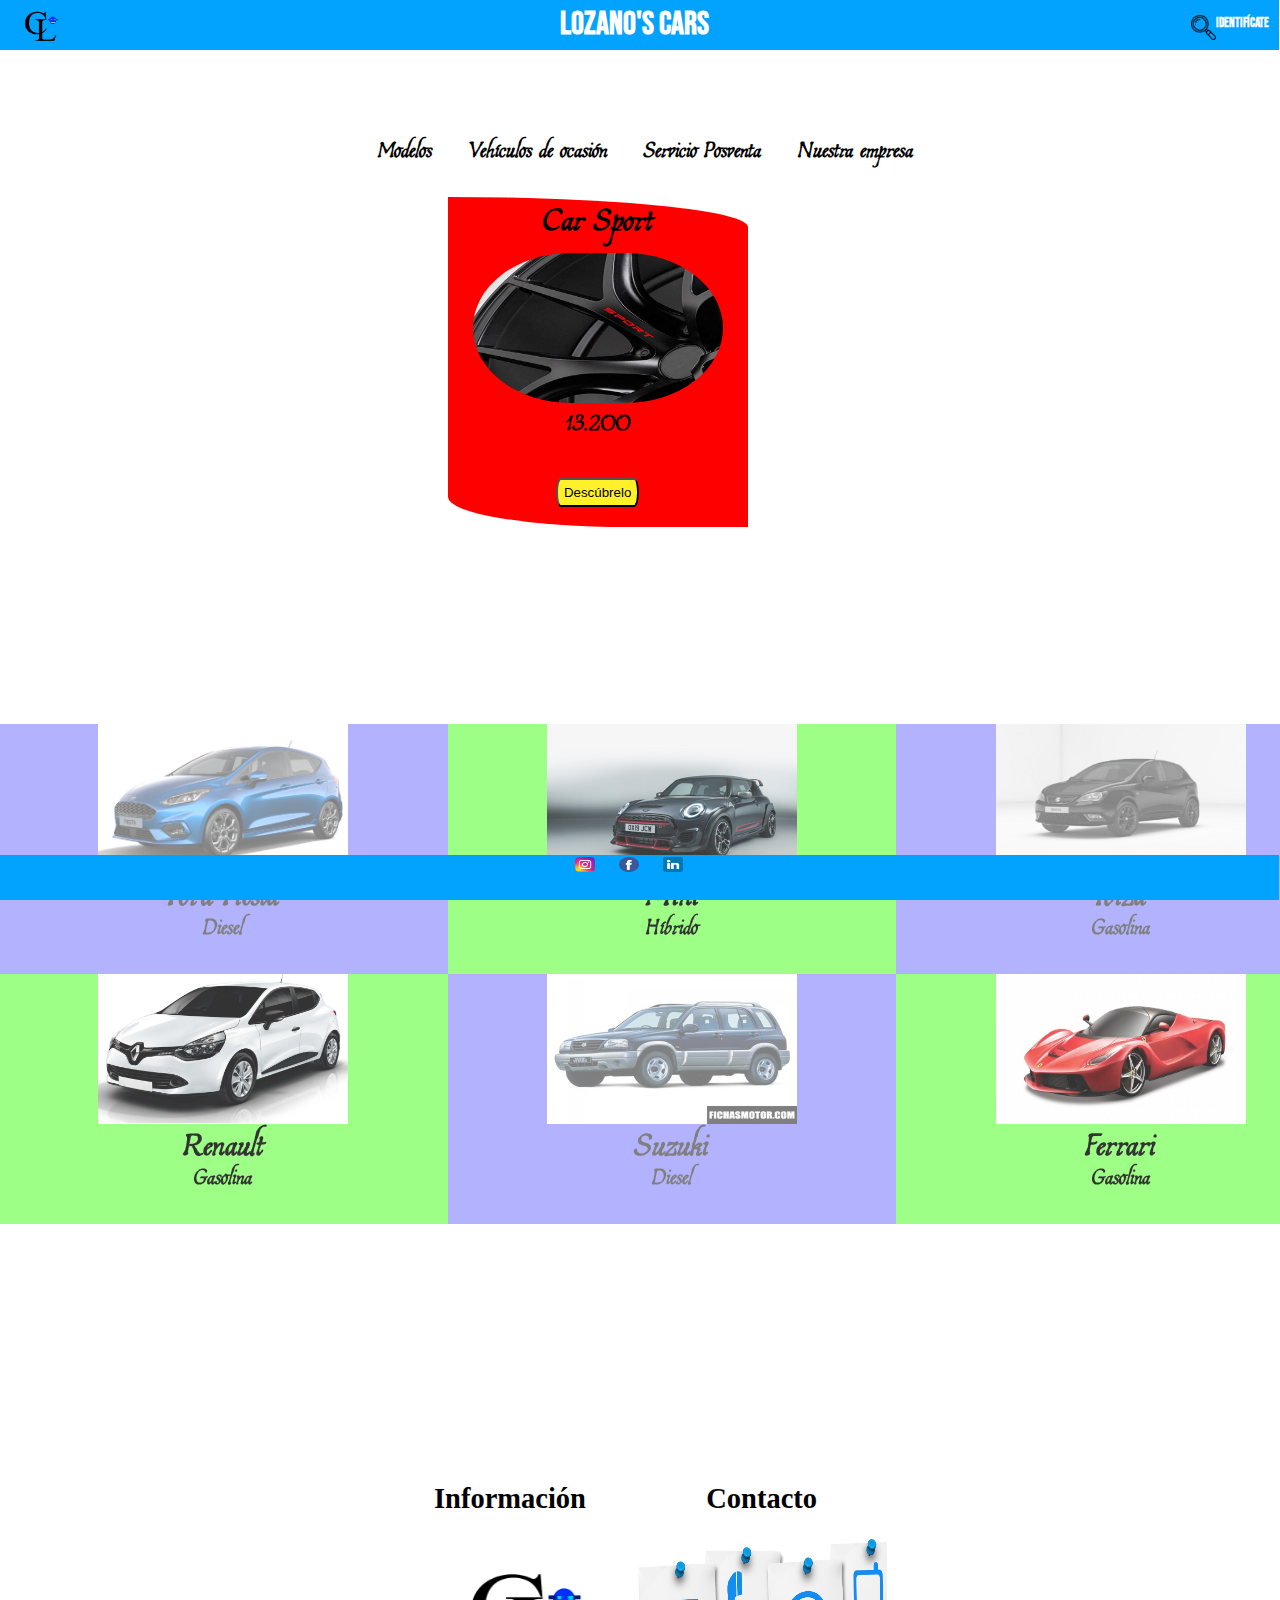
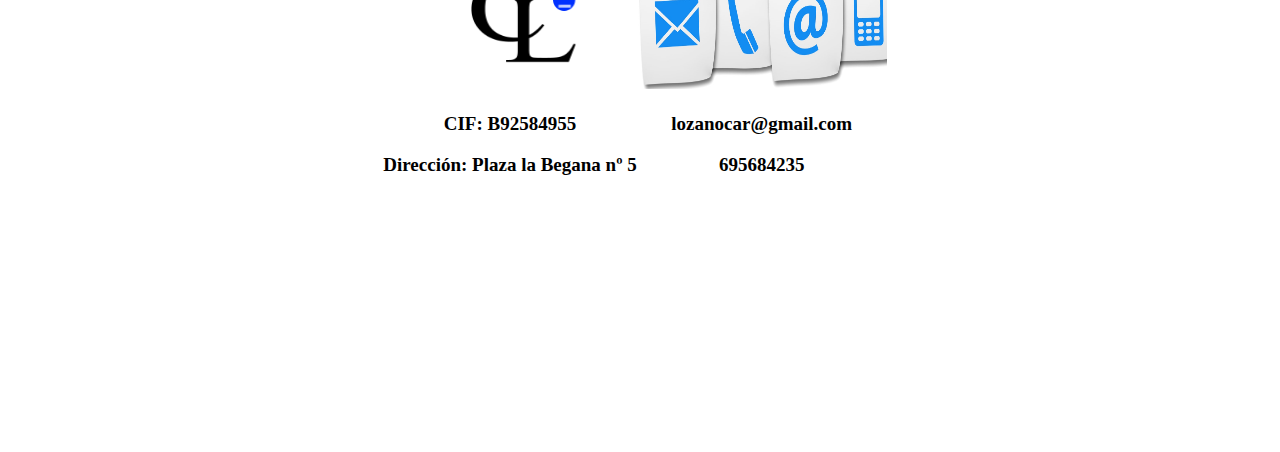
<file: index.html>
<!DOCTYPE html>
<html lang="es">

<head>
    <title>Lozano's cars</title>
    <meta charset="UTF-8">
    <meta name="title" content="CSS">
    <link rel="stylesheet" href="estilos.css" media="screen">
    <!--Llamar al CSS-->
    <link rel="preconnect" href="https://fonts.googleapis.com">
    <link rel="preconnect" href="https://fonts.gstatic.com" crossorigin>
    <link href="https://fonts.googleapis.com/css2?family=Estonia&display=swap" rel="stylesheet">
    <!-- Llama a la fuente Google Font - Estonia -->
    <meta name="viewport" content="width=device-width, initial-scale=1.0">
    <!--Realizar responsive-->
</head>

<body>

    <header>
        <img id="logo" src="imagen/logo.png" width="75" height="75" alt="logo">
        <h5 class="identificate identificate2">Identifícate</h5>
        <img class="identificate" src="imagen/identificate.png" width="25" height="25" alt="identificar">
        <h1 id="centrarheard">Lozano's cars</h1>
    </header>

    <!-- Menos de 768px -->
    <nav id="nav1">
        <ul>
            <!-- tooltip y tooltiptext para añadir información visible y se vea al ponernos sobre el icono -->
            <li class="tooltip"><img src="imagen/modelo.png" width="30" height="30" alt="Modelos">
                <div class="tooltiptext">Modelos</div>
            </li>
            <li class="tooltip"><img src="imagen/ocasion.png" width="30" height="30" alt="Vehículos de ocasión">
                <div class="tooltiptext">Vehículos de ocasión</div>
            </li>
            <li class="tooltip"><img src="imagen/post.png" width="30" height="30" alt="Postventa">
                <div class="tooltiptext">Servicio Posventa</div>
            </li>
            <li class="tooltip"><img src="imagen/empresa.png" width="30" height="30" alt="Nuestra empresa">
                <div class="tooltiptext">Nuestra empresa</div>
            </li>
        </ul>
    </nav>

    <!-- 768px o Más-->
    <nav id="nav2">
        <ul>
            <li><b>Modelos</b></li>
            <li><b>Vehículos de ocasión</b></li>
            <li><b>Servicio Posventa</b></li>
            <li><b>Nuestra empresa</b></li>
        </ul>
    </nav>

    <!--768px menos y más-->
    <main >
        <section>
            <h2 class="eliminar">Zona de promoción</h2>
            <!--Especifico las zonas y no lo saco en el html-->
            <article class="promocion">
                <h2>Car Sport</h2>
                <img class="imagenbordes" src="imagen/sport.jpg" width="250" height="150" alt="sport">
                <p><b>13.200</b></p>
                <button class="boton" onclick="window.location.href='coches.html'">Descúbrelo</button> 
                <!-- Botón con enlace a la página -->
            </article>
        </section>
        <section>
            <h2 class="eliminar">Zona de productos</h2>
            <article class="coches6 coches3">  
                <img src="imagen/fordfiesta.jpg" width="250" height="150" alt="fiesta">
                <h2 class="pegaito">Ford Fiesta</h2>
                <p class="pegaito2"><b>Diesel</b></p>
            </article>
            <article class="coches6 coches3">
                <img src="imagen/mini.jpg" width="250" height="150" alt="mini">
                <h2 class="pegaito">Mini</h2>
                <p class="pegaito2"><b>Híbrido</b></p>
            </article>
            <article class="coches6 coches3">
                <img src="imagen/ibiza.jpeg" width="250" height="150" alt="ibiza">
                <h2 class="pegaito">Ibiza</h2>
                <p class="pegaito2"><b>Gasolina</b></p>
            </article>
            <article class="coches6">
                <img src="imagen/renault.jpg" width="250" height="150" alt="renault">
                <h2 class="pegaito">Renault</h2>
                <p class="pegaito2"><b>Gasolina</b></p>
            </article>
            <article class="coches6">
                <img src="imagen/suzuki.jpg" width="250" height="150" alt="suzuki">
                <h2 class="pegaito">Suzuki</h2>
                <p class="pegaito2"><b>Diesel</b></p>
            </article>
            <article class="coches6">
                <img src="imagen/ferrari.jpg" width="250" height="150" alt="ferrari">
                <h2 class="pegaito">Ferrari</h2>
                <p class="pegaito2"><b>Gasolina</b></p>
            </article>
        </section>
        <section class="unionsection">
            <h2 class="eliminar">Bloque de información</h2>
            <article>
                <h2>Información</h2>
                <img src="imagen/logo.png" width="250" height="150" alt="logo2">
                <p><b>CIF: B92584955</b></p>
                <p><b>Dirección: Plaza la Begana nº 5</b></p>
            </article>
            <article class="separararticle">
                <h2>Contacto</h2>
                <img src="imagen/contacto.jpg" width="250" height="150" alt="contacto">
                <p><b>lozanocar@gmail.com</b></p>
                <p><b>695684235</b></p>
            </article>
        </section>
    </main>
    

    <footer>
        <div id="footerbottom">
            <img class="separariconopie" src="imagen/instagram.png" width="25" height="25" alt="instagram">
            <img class="separariconopie" src="imagen/facebook.png" width="25" height="25" alt="facebook">
            <img class="separariconopie" src="imagen/linkedin.png" width="25" height="25" alt="linkedin">
        </div>
    </footer>

</body>

</html>
</file>
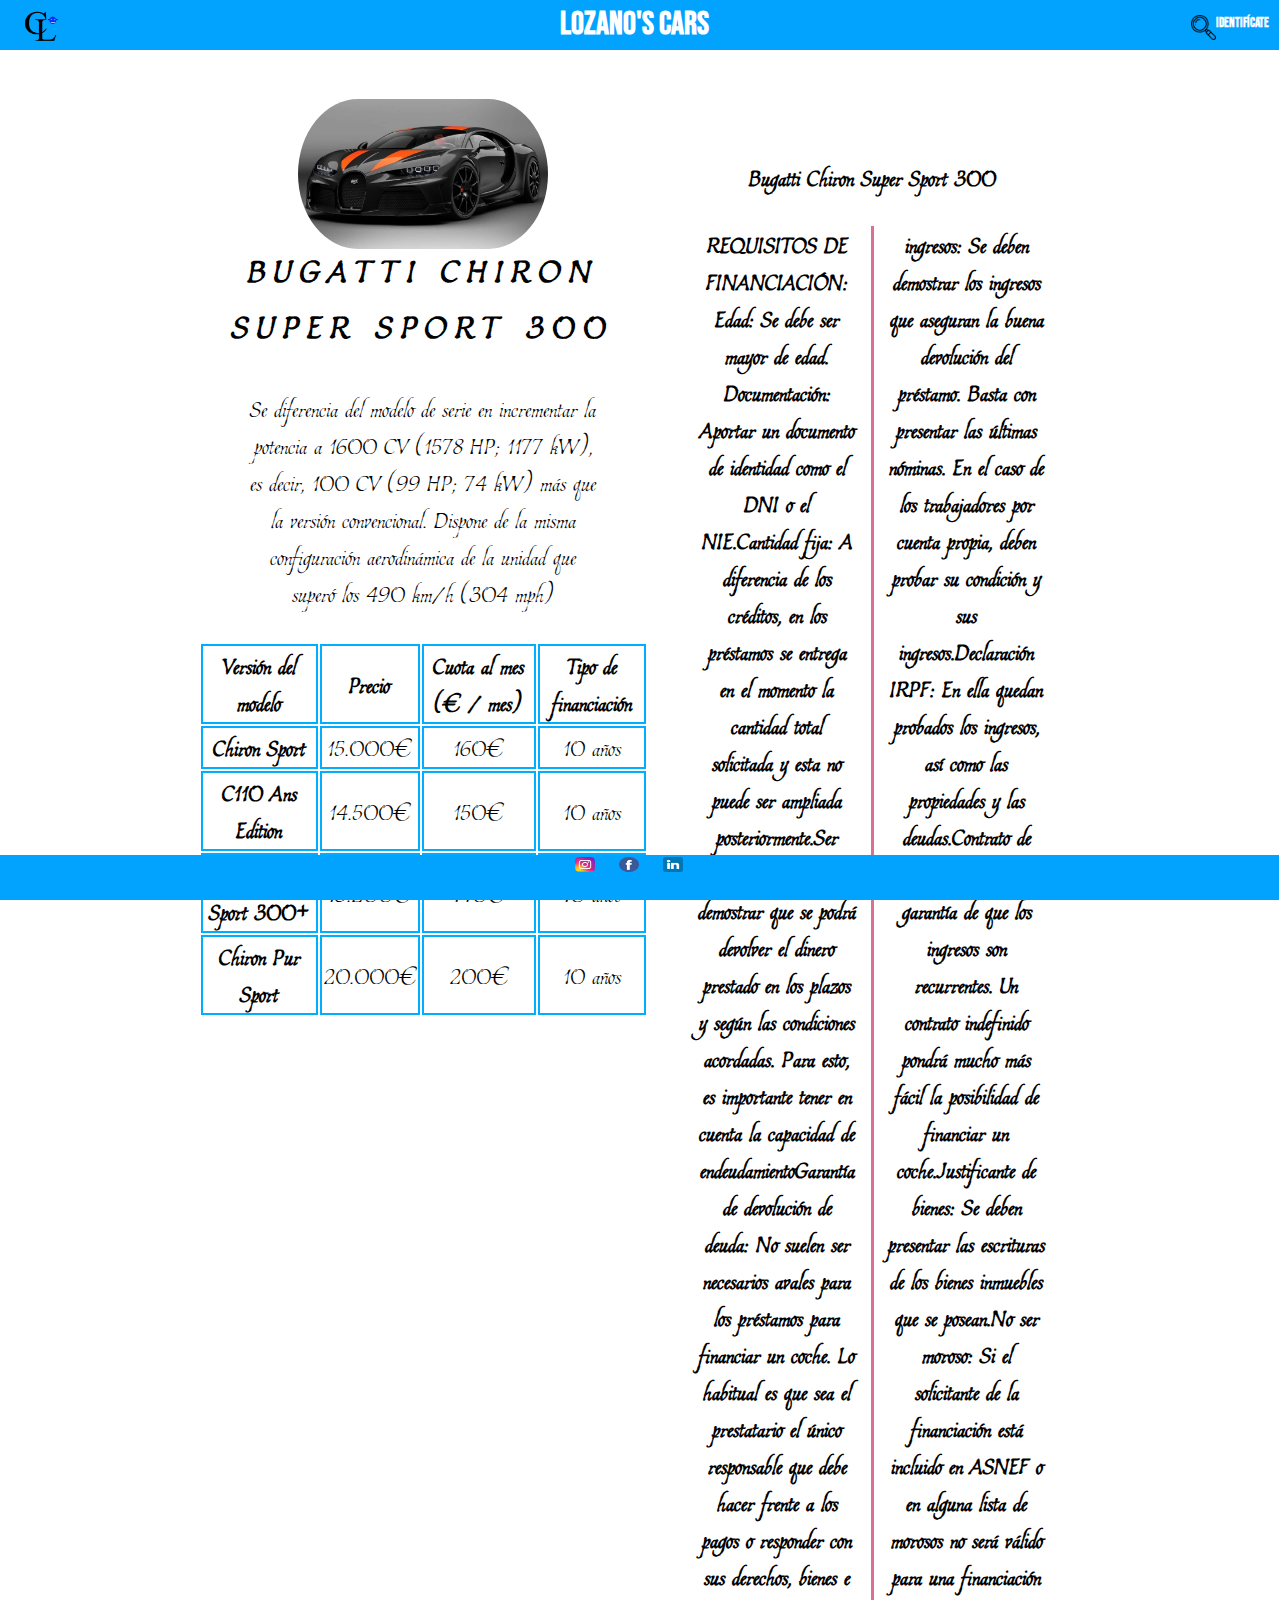
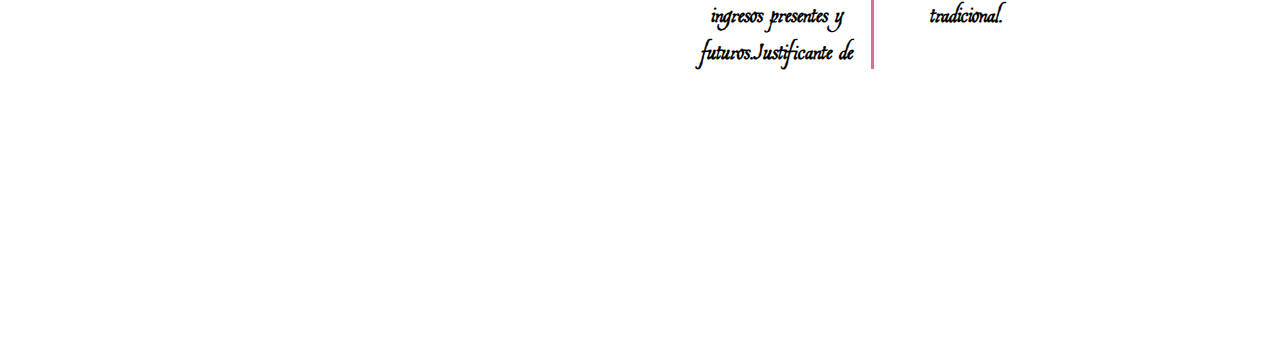
<file: coches.html>
<!DOCTYPE html>
<html lang="es">

<head>
    <title>Coches</title>
    <meta charset="UTF-8">
    <meta name="title" content="CSS">
    <link rel="stylesheet" href="estilos.css" media="screen">
    <link rel="preconnect" href="https://fonts.googleapis.com">
    <link rel="preconnect" href="https://fonts.gstatic.com" crossorigin>
    <link href="https://fonts.googleapis.com/css2?family=Estonia&display=swap" rel="stylesheet">
    <meta name="viewport" content="width=device-width, initial-scale=1.0">
</head>

<body>

    <header>
        <img id="logo" src="imagen/logo.png" width="75" height="75" alt="">
        <h5 class="identificate identificate2">Identifícate</h5>
        <img class="identificate" src="imagen/identificate.png" width="25" height="25" alt="">
        <h1 id="centrarheard">Lozano's cars</h1>
    </header>

    <main class="juntitos">
        <section >
            <h2 class="eliminar">Promoción</h2>
            <article >
                <h2 class="eliminar">Coche</h2>
                <img class="imagenborde" src="imagen/cochesport.jpg" width="250" height="150" alt="">
                <h2 class="letramodelo">Bugatti Chiron Super Sport 300</h2>
                <p class="texto">Se diferencia del modelo de serie en incrementar la potencia a 1600 CV (1578 HP; 1177 kW), es decir, 100 CV (99 HP; 74 kW) más que la versión convencional. Dispone de la misma configuración aerodinámica de la unidad que superó los 490 km/h (304 mph)</p>
                <table>  
                    <thead>   <!--Cabecera-->
                        <tr>    <!--Fila-->
                            <th><b>Versión del modelo</b></th>    <!--Columnas-->
                            <th><b>Precio</b></th>
                            <th class="Nomostrar"><b>Cuota al mes (€ / mes)</b></th>
                            <th class="Nomostrar"><b>Tipo de financiación</b></th>
                        </tr>
                    </thead>
                    <tbody>    <!--Cuerpo-->
                        <tr>   
                            <td><b>Chiron Sport</b></td>    
                            <td>15.000€</td>
                            <td class="Nomostrar">160€</td>
                            <td class="Nomostrar">10 años</td>
                        </tr>
                        <tr>   
                            <td><b>C110 Ans Edition</b></td>    
                            <td>14.500€</td>
                            <td class="Nomostrar">150€</td>
                            <td class="Nomostrar">10 años</td>
                        </tr>
                        <tr>   
                            <td><b>Chiron Super Sport 300+</b></td>    
                            <td>13.200€</td>
                            <td class="Nomostrar">140€</td>
                            <td class="Nomostrar">10 años</td>
                        </tr>
                        <tr>   
                            <td><b>Chiron Pur Sport</b></td>    
                            <td>20.000€</td>
                            <td class="Nomostrar">200€</td>
                            <td class="Nomostrar">10 años</td>
                        </tr>
                    </tbody>
                </table>
            </article>
            <article >
                <h2 class="eliminar">Requisitos</h2>
                <p><b>Bugatti Chiron Super Sport 300</b></p>
                <p class="columnas texto"><b>REQUISITOS DE FINANCIACIÓN: <b>Edad</b>: Se debe ser mayor de edad. <b>Documentación</b>: Aportar un documento de identidad como el DNI o el NIE.<b>Cantidad fija</b>: A diferencia de los créditos, en los préstamos se entrega en el momento la cantidad total solicitada y esta no puede ser ampliada posteriormente.<b>Ser solvente</b>: Hay que demostrar que se podrá devolver el dinero prestado en los plazos y según las condiciones acordadas. Para esto, es importante tener en cuenta la capacidad de endeudamiento<b>Garantía de devolución de deuda</b>: No suelen ser necesarios avales para los préstamos para financiar un coche. Lo habitual es que sea el prestatario el único responsable que debe hacer frente a los pagos o responder con sus derechos, bienes e ingresos presentes y futuros.<b>Justificante de ingresos</b>: Se deben demostrar los ingresos que aseguran la buena devolución del préstamo. Basta con presentar las últimas nóminas. En el caso de los trabajadores por cuenta propia, deben probar su condición y sus ingresos.<b>Declaración IRPF</b>: En ella quedan probados los ingresos, así como las propiedades y las deudas.<b>Contrato de trabajo</b>: Es una garantía de que los ingresos son recurrentes. Un contrato indefinido pondrá mucho más fácil la posibilidad de financiar un coche.<b>Justificante de bienes</b>: Se deben presentar las escrituras de los bienes inmuebles que se posean.<b>No ser moroso</b>: Si el solicitante de la financiación está incluido en ASNEF o en alguna lista de morosos no será válido para una financiación tradicional.</b></p>
            </article>
        </section>
    </main>


    <footer>
        <div id="footerbottom">
            <img class="separariconopie" src="imagen/instagram.png" width="25" height="25" alt="">
            <img class="separariconopie" src="imagen/facebook.png" width="25" height="25" alt="">
            <img class="separariconopie" src="imagen/linkedin.png" width="25" height="25" alt="">
        </div>
    </footer>

</body>

</html>
</file>
<file: estilos.css>
/**********************************************************************************MENOS de 768px***********************************************************************/
body{
    display: grid;
    /* Definimos las columnas y filas */
    grid-template-columns: 100%;  /*Definimos el grosor de dos columnas porque solo tenemos un lateral*/
    /* grid-template-rows: 70px 50px 580px 70px;  Definimos el grosor las filas, comenzando desde arriba hacia abajo, header,nav,footer */
    grid-template-rows: 30% 20% 500px 10%;  /*Definimos el grosor las filas, comenzando desde arriba hacia abajo, header,nav,footer*/
    /* Definimos las celdas*/
    grid-template-areas:    "zona_header zona_header"  /*Para que el cabezado/header ocupe toda las columnas de una fila*/
                            "zona_nav zona_nav"      /*Para que la barra de navegación/nav ocupe toda las columnas de una fila*/
                            "zona_main zona_main"      /*Para que la barra de cuerpo/main ocupe toda las columnas de una fila*/
                            "zona_footer zona_footer";  /*Para que el pie de página/footer ocupe toda las columnas de una fila*/
    margin: -0.1%;          /*Quitar los márgenes de fuera*/
}

@font-face{ /*Declaramos para usar la fuente descargada*/
    font-family: FuenteLozano;  /*Nombre puesto por mí*/
    src: url("./Bebas_Neue/BebasNeue-Regular.ttf");
}


header{  /*Cabecero*/
    /*Grid*/
    grid-area:zona_header; /* Definimos el area de nuestro elemento*/
    /*Caja*/
    background-color: #02a2ff;   /*Fondo del encabezado*/
    /*Fuente Descargada*/
    font-family: "FuenteLozano";   /*Nombre de como hemos declarado la fuente descargada*/
    /*Fuente*/
    color: white;               /*Color de la letra*/
    /*Posición de la cabecera*/
    position: fixed;  /*Para que no se desplace*/
    width: 100%;
    top: 0;  /*Se coloque arriba del todo*/
    height: 50px;
}

#centrarheard{
    margin-left: 80px;   /*Usado para dejar más centrado el título, ya que con los iconos no terminaba de ponerse en condiciones*/
    margin-top: 5px;
}

#logo{
    position: absolute;  /*De este modo se va a donde indiquemos abajo con text-align, es decir, a la izquierda*/
    text-align: left;
    height: 50px;
}

.identificate{
    margin-top: 15px;  /*Bajamos el icono un poco para que esé a la altura aproximada del título y logo*/
    float: right;  /*Lo mandamos a la derecha para que esté cada imagen a un lado del texto*/
}

.identificate2{
    margin-right: 10px;  /*Separamos de la derecha para que no esté tan pegado al margen de la web*/
}

#nav1 {  /*Barra de navegación debajo del cabecero*/
    /*GRIP*/
    grid-area:zona_nav;
    /*Posición de la barra de navegación*/
    margin: auto;
    margin-top: -60px;
}


/**********************************************************************************768px o más**************************************************************************/
@media screen and (min-width:768px) {
    #nav2 {  /*Barra de navegación debajo del cabecero*/
        /*GRIP*/
        grid-area:zona_nav;
        /*Posición de la barra de navegación*/
        margin: auto;
        margin-top: -60px;
        font-family:'Estonia', cursive;  /*Usar la fuente Google Font - Estonia*/
        font-size: 30px;
    }
    #nav1{
        visibility:hidden;
    }
}
/**********************************************************************************768px o más**************************************************************************/

ul {
    list-style-type: none;   /*Quitamos el símbolo de la lista*/
}

li {
    display: inline;  /*Ponemos en línea la lista*/
    margin-right: 30px;  /*Separación entre las palabras de la lista */
}

/* tooltip y tooltiptext para añadir información visible y se vea al ponernos sobre el icono */
.tooltip {
    position: relative;
    display: inline-block;  /*Que coja el mensaje por cada imagen y muestre en dicha posición*/
}
  
.tooltip .tooltiptext {
    /*Definición de cada imagen*/
    visibility: hidden;  /*Ocultar letras y muestre al poner el ratón con el hover*/
    width: 120px;
    background-color: #02a2ff;
    color: #fff;
    text-align: center;
    border-radius: 6px;  /*Redondear bordes*/
    padding: 5px 0; /*Para no comprimir el fondo con las letras*/
    /*Ponemos esto para que el texto introducido no modifique los iconos de lugar*/
    position: absolute;
    z-index: 1;
}
  
.tooltip:hover .tooltiptext {
    visibility: visible;  /*Se vea el texto al poner el ratón*/
}

    /*Fondo de la promoción*/
 .promocion{
    background-color: rgb(255, 0, 0);
    border-radius: 0px 500px 0px 300px / 50px;
    width: 300px;
    height: 330px;
    margin-left: 30%;
} 

.imagenbordes{
    border-radius: 700% / 900%;
    /*Pegar el título y precio a la imagen*/
    margin-bottom: -40px;
    margin-top: -30px;
}

.boton{
    background-color: rgb(255, 241, 41);
    margin-bottom: 5px;
    padding-bottom: 5px;
    padding-top: 5px;
    border-radius: 100px / 300px;
}

main, section{  /*Cuerpo*/
    grid-area:zona_main;  /*GRIP*/
    text-align: center;
    font-family:'Estonia', cursive;  /*Usar la fuente Google Font - Estonia*/
    font-size: 30px;
    /*Para que cuadre en el marco del cuerpo y se vea todo sin muchos espacios de arriba y abajo*/
    margin-top: -60px;
    padding-bottom: 20%;
}

/*Quitar 3 coches de los 6, para mostrar solo 3 coches*/
.coches3{
    display:none !important;   
}

/**********************************************************************************768px o más**************************************************************************/
@media screen and (min-width:768px) {
    .coches3 { 
        display:inline !important;  /*Mostrar 6 coches que en la otra resolución se ocultaba*/
    }
    section{
        display: grid;
        grid-template-columns: 35% 35% 35%;
    }

    .promocion{
        margin-top: 50px;
        margin-left: 100%;
    } 

    .imagenborde{
        margin-bottom: -35px;
        margin-top: -30px;
    }
    
    h2{
        margin-top: -8px;
    }

    /*Fondos según si es par o impar*/
    .coches6:nth-child(odd){  /*Impar*/
        background-color: rgba(51, 255, 0, 0.6);
        opacity: 0.8;  /*Más oscuro*/
    }
    .coches6:nth-child(even){ /*Par*/
        background-color: rgba(0, 0, 255,0.6);
        opacity: 0.5;  /*Más claro*/
    }

}
/**********************************************************************************768px o más**************************************************************************/



/*Pegar párrafo y título de productos*/
.pegaito{
    margin-top: -20px;
}

.pegaito2{
    margin-top: -50px;
}

/*Importamos la fuente para la sección empresa de Google Font*/
@import url('https://fonts.googleapis.com/css2?family=Indie+Flower&display=swap');

.unionsection{   
    display: inline-flex;  /*Poner en fila los dos section del bloque de información para que se vea en paralelo*/
    font-family: 'Indie Flower', cursive;  /*Fuente Importada*/
    font-size: 19px;   /*Tamaño en px*/
}

.separararticle{
    margin-right: 10px;
}

footer{  /*Pie*/
    grid-area:zona_footer;
    background-color: #02a2ff;
    text-align: center;
    color: white;
    font-family: "FuenteLozano";
    font-size: 1.5rem;    /*Tamaño en rem*/
    font-style: italic;   /*Pone las letras en cursivas*/
    font-variant: small-caps;
    /*Posición del pie*/
    position: fixed;  /*Fijo e la posición*/
    bottom: 0;  /*Se coloque abajo del todo*/
    width: 100%;
    height: 5%;
    
}

#footerbottom{  /*Posición de los iconos del pie*/
    position: relative;
    top: -5px;
}

.separariconopie{  /*Separación entre los iconos del pie*/
    margin-right: 20px;
    width: 20px;
    height: 15px;
}

h1{
    font-family: "FuenteLozano";
    text-align: center;           /*Alineación del texto*/
}


/*Coches.html*/
.imagenborde{
    border-radius: 400px / 500px;
    /*Pegar el título y precio a la imagen*/
    margin-bottom: -40px;
    margin-top: -30px;
}

.imagenborde:hover{  /*Al pasar el ratón se pone borde*/
    border:rgb(255, 241, 41) solid 10px;
    width: 600px;
    height: 600px;
}

.letramodelo{
    text-transform: uppercase;  /*Poner en mayúscula*/
    letter-spacing: 8px;  /*Separar letras*/
}

@font-face{ 
    font-family: FuenteCoches;  
    src: url("./Permanent_Marker//PermanentMarker-Regular.ttf");
}

table{
    margin-left: 220px;
}

th, td {
    border: rgb(0, 174, 255) solid 2px;
}

.texto{  /*Margen al texto y columna*/
    margin-left: 50px;
    margin-right: 50px;
}

.columnas{
    column-count:2;
    column-rule-style:solid;  /*Separador*/
    column-rule-color:palevioletred;
}


/*Ocultar 2 columnas la tabla*/
.Nomostrar{
    visibility: hidden;   
}

/**********************************************************************************768px o más**************************************************************************/
@media screen and (min-width:768px) {

    
    .imagenborde{
        border-radius: 400px / 500px;
        /*Pegar el título y precio a la imagen*/
        margin-bottom: -10px;
        margin-top: -30px;
        /* margin-left: 110%; */
    }
    
    .juntitos{
        display: inline-block;
        margin-left: 200px;
        margin-right: -200px;
    }

    /*Mostrar 2 columnas la tabla*/
    .Nomostrar{
        visibility: visible;  
    }

    table{
        margin-left: 0px;
    }
    
}
/**********************************************************************************768px o más**************************************************************************/
.eliminar{
    display: none;
}
</file>
